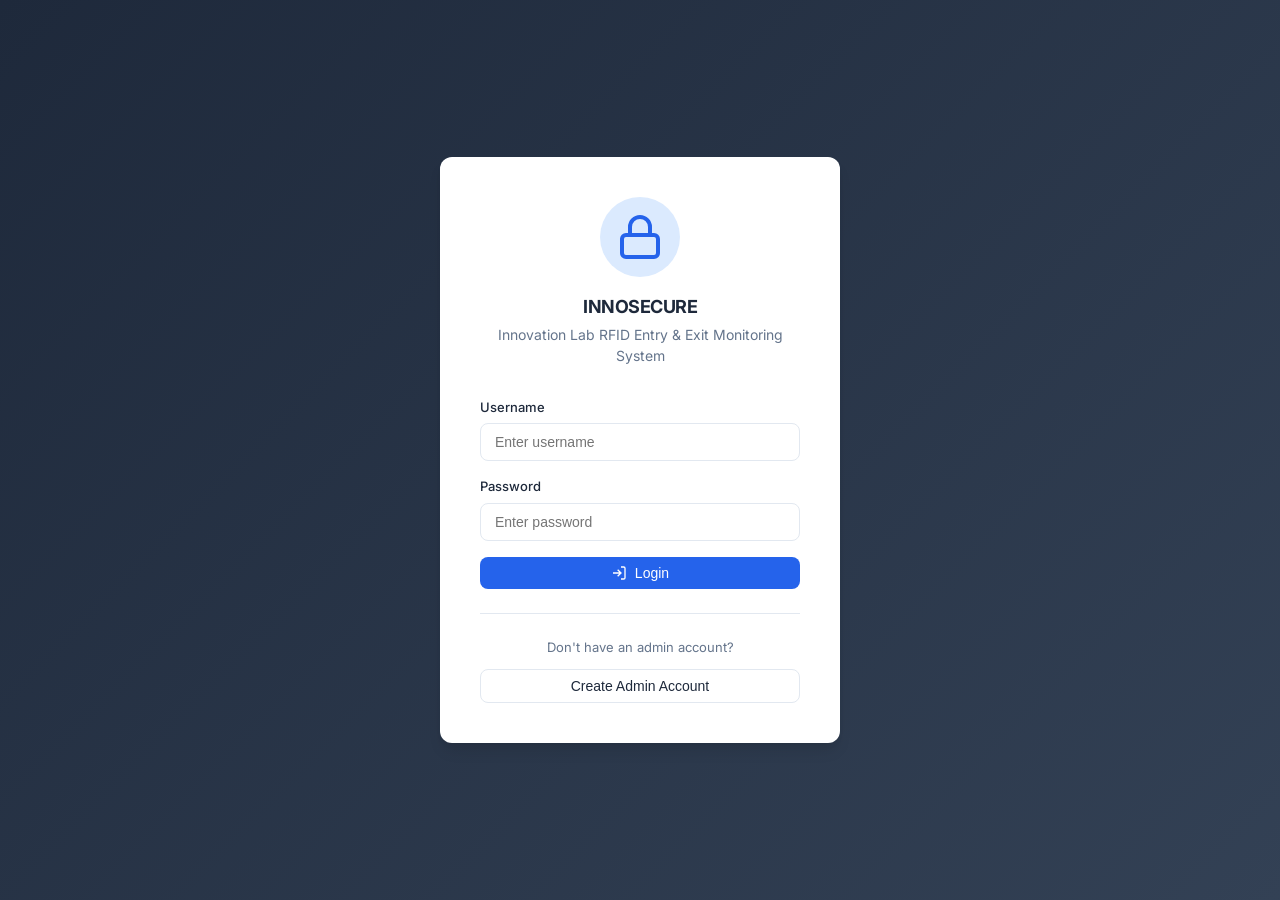
<file: website/index.html>
<!DOCTYPE html>
<html lang="en">
<head>
  <meta charset="UTF-8">
  <meta name="viewport" content="width=device-width, initial-scale=1.0">
  <title>InnoSecure</title>
  <link rel="stylesheet" href="styles.css">
  <link rel="preconnect" href="https://fonts.googleapis.com">
  <link rel="preconnect" href="https://fonts.gstatic.com" crossorigin>
  <link rel="preconnect" href="https://script.google.com">
  <link rel="preconnect" href="https://script.googleusercontent.com" crossorigin>
  <link rel="preconnect" href="https://makerspace-rfid-edge-api.makerspace-rfid-edge-api.workers.dev">
  <link rel="preload" as="style" href="https://fonts.googleapis.com/css2?family=Inter:wght@300;400;500;600;700&display=swap" onload="this.onload=null;this.rel='stylesheet'">
  <noscript><link rel="stylesheet" href="https://fonts.googleapis.com/css2?family=Inter:wght@300;400;500;600;700&display=swap"></noscript>
</head>
<body>

  <!-- LOGIN SCREEN -->
  <div id="loginScreen" class="login-screen">
    <div class="login-card">
      <div class="login-header">
        <div class="login-icon">
          <svg width="48" height="48" viewBox="0 0 24 24" fill="none" stroke="currentColor" stroke-width="2">
            <rect x="3" y="11" width="18" height="11" rx="2" ry="2"></rect>
            <path d="M7 11V7a5 5 0 0110 0v4"></path>
          </svg>
        </div>
        <h1>INNOSECURE</h1>
        <p>Innovation Lab RFID Entry & Exit Monitoring System</p>
      </div>
      <form id="loginForm" class="login-form">
        <div class="form-group">
          <label for="loginUsername">Username</label>
          <input type="text" id="loginUsername" placeholder="Enter username" required>
        </div>
        <div class="form-group">
          <label for="loginPassword">Password</label>
          <input type="password" id="loginPassword" placeholder="Enter password" required>
        </div>
        <button type="submit" class="btn btn-primary btn-full">
          <svg width="16" height="16" viewBox="0 0 24 24" fill="none" stroke="currentColor" stroke-width="2">
            <path d="M15 3h4a2 2 0 012 2v14a2 2 0 01-2 2h-4M10 17l5-5-5-5M15 12H3"></path>
          </svg>
          Login
        </button>
        <div id="loginError" class="error-message" style="display:none;"></div>
      </form>
      <div class="login-footer">
        <p>Don't have an admin account?</p>
        <button type="button" class="btn btn-outline btn-full" onclick="showCreateAccount()">
          Create Admin Account
        </button>
      </div>
    </div>
  </div>

  <!-- CREATE ADMIN ACCOUNT SCREEN -->
  <div id="createAccountScreen" class="login-screen" style="display:none;">
    <div class="login-card">
      <div class="login-header">
        <div class="login-icon">
          <svg width="48" height="48" viewBox="0 0 24 24" fill="none" stroke="currentColor" stroke-width="2">
            <path d="M16 21v-2a4 4 0 00-4-4H5a4 4 0 00-4 4v2"></path>
            <circle cx="8.5" cy="7" r="4"></circle>
            <line x1="20" y1="8" x2="20" y2="14"></line>
            <line x1="23" y1="11" x2="17" y2="11"></line>
          </svg>
        </div>
        <h1>CREATE ADMIN ACCOUNT</h1>
        <p>Website administration access</p>
      </div>
      <form id="createAccountForm" class="login-form">
        <div class="form-group">
          <label for="createFullName">Full Name</label>
          <input type="text" id="createFullName" placeholder="Enter full name" required>
        </div>
        <div class="form-group">
          <label for="createUsername">Username</label>
          <input type="text" id="createUsername" placeholder="Choose a username" required>
        </div>
        <div class="form-group">
          <label for="createPassword">Password</label>
          <input type="password" id="createPassword" placeholder="Choose a password" required minlength="4">
        </div>
        <div class="form-group">
          <label for="createConfirmPassword">Confirm Password</label>
          <input type="password" id="createConfirmPassword" placeholder="Confirm password" required>
        </div>
        <button type="submit" class="btn btn-primary btn-full">
          <svg width="16" height="16" viewBox="0 0 24 24" fill="none" stroke="currentColor" stroke-width="2">
            <path d="M22 11.08V12a10 10 0 11-5.93-9.14"></path>
            <polyline points="22 4 12 14.01 9 11.01"></polyline>
          </svg>
          Create Account
        </button>
        <div id="createAccountError" class="error-message" style="display:none;"></div>
        <div id="createAccountSuccess" class="success-message" style="display:none;"></div>
      </form>
      <div class="login-footer">
        <p>Already have an admin account?</p>
        <button class="btn btn-outline btn-full" onclick="closeCreateAccount()">
          Back to Login
        </button>
      </div>
    </div>
  </div>

  <!-- MAIN APP -->
  <div id="mainApp" class="app" style="display:none;">
    
    <!-- HEADER -->
    <header class="header">
      <div class="header-left">
        <button class="menu-toggle" id="menuToggle" onclick="toggleSidebar()">
          <svg width="24" height="24" viewBox="0 0 24 24" fill="none" stroke="currentColor" stroke-width="2">
            <line x1="3" y1="6" x2="21" y2="6"></line>
            <line x1="3" y1="12" x2="21" y2="12"></line>
            <line x1="3" y1="18" x2="21" y2="18"></line>
          </svg>
        </button>
        <div class="header-brand">
          <svg width="28" height="28" viewBox="0 0 24 24" fill="none" stroke="currentColor" stroke-width="2">
            <rect x="3" y="3" width="7" height="7"></rect>
            <rect x="14" y="3" width="7" height="7"></rect>
            <rect x="14" y="14" width="7" height="7"></rect>
            <rect x="3" y="14" width="7" height="7"></rect>
          </svg>
          <div>
            <h1>INNOSECURE</h1>
            <p>Innovation Lab RFID Entry & Exit Monitoring System</p>
          </div>
        </div>
      </div>
      <div class="header-right">
        <div class="system-status-header" id="systemStatusHeader">
          <span class="status-dot warning" id="systemStatusDot"></span>
          <span id="systemStatusText">Checking&hellip;</span>
        </div>
        <button class="btn btn-outline btn-sm" onclick="showCreateAccountForSession()">
          <svg width="16" height="16" viewBox="0 0 24 24" fill="none" stroke="currentColor" stroke-width="2">
            <path d="M16 21v-2a4 4 0 00-4-4H5a4 4 0 00-4 4v2"></path>
            <circle cx="8.5" cy="7" r="4"></circle>
            <line x1="20" y1="8" x2="20" y2="14"></line>
            <line x1="23" y1="11" x2="17" y2="11"></line>
          </svg>
          Add Admin
        </button>
        <button class="btn btn-outline btn-sm" onclick="logout()">
          <svg width="16" height="16" viewBox="0 0 24 24" fill="none" stroke="currentColor" stroke-width="2">
            <path d="M9 21H5a2 2 0 01-2-2V5a2 2 0 012-2h4M16 17l5-5-5-5M21 12H9"></path>
          </svg>
          Logout
        </button>
      </div>
    </header>

    <!-- SIDEBAR -->
    <aside class="sidebar" id="sidebar">
      <nav class="sidebar-nav">
        <a href="#" class="nav-item active" data-page="dashboard" onclick="navigateTo('dashboard')">
          <svg width="20" height="20" viewBox="0 0 24 24" fill="none" stroke="currentColor" stroke-width="2">
            <rect x="3" y="3" width="7" height="7"></rect>
            <rect x="14" y="3" width="7" height="7"></rect>
            <rect x="14" y="14" width="7" height="7"></rect>
            <rect x="3" y="14" width="7" height="7"></rect>
          </svg>
          Dashboard
        </a>
        <a href="#" class="nav-item" data-page="users" onclick="navigateTo('users')">
          <svg width="20" height="20" viewBox="0 0 24 24" fill="none" stroke="currentColor" stroke-width="2">
            <path d="M17 21v-2a4 4 0 00-4-4H5a4 4 0 00-4 4v2"></path>
            <circle cx="9" cy="7" r="4"></circle>
            <path d="M23 21v-2a4 4 0 00-3-3.87M16 3.13a4 4 0 010 7.75"></path>
          </svg>
          Users
        </a>
        <a href="#" class="nav-item" data-page="inside" onclick="navigateTo('inside')">
          <svg width="20" height="20" viewBox="0 0 24 24" fill="none" stroke="currentColor" stroke-width="2">
            <path d="M16 21v-2a4 4 0 00-4-4H5a4 4 0 00-4 4v2"></path>
            <circle cx="8.5" cy="7" r="4"></circle>
            <polyline points="17 11 19 13 23 9"></polyline>
          </svg>
          Currently Inside
        </a>
        <a href="#" class="nav-item" data-page="history" onclick="navigateTo('history')">
          <svg width="20" height="20" viewBox="0 0 24 24" fill="none" stroke="currentColor" stroke-width="2">
            <circle cx="12" cy="12" r="10"></circle>
            <polyline points="12 6 12 12 16 14"></polyline>
          </svg>
          Entry/Exit History
        </a>
        <a href="#" class="nav-item" data-page="reports" onclick="navigateTo('reports')">
          <svg width="20" height="20" viewBox="0 0 24 24" fill="none" stroke="currentColor" stroke-width="2">
            <path d="M14 2H6a2 2 0 00-2 2v16a2 2 0 002 2h12a2 2 0 002-2V8z"></path>
            <polyline points="14 2 14 8 20 8"></polyline>
            <line x1="16" y1="13" x2="8" y2="13"></line>
            <line x1="16" y1="17" x2="8" y2="17"></line>
            <polyline points="10 9 9 9 8 9"></polyline>
          </svg>
          Reports
        </a>
      </nav>
      <div class="sidebar-footer">
        <div class="sidebar-version">v1.0.0</div>
      </div>
    </aside>

    <!-- MAIN CONTENT -->
    <main class="main-content" id="mainContent">

      <!-- DASHBOARD PAGE -->
      <div class="page active" id="page-dashboard">
        <div class="page-header">
          <h2>Dashboard</h2>
          <p>System overview and real-time status</p>
        </div>

        <!-- Status Cards -->
        <div class="stats-grid">
          <div class="stat-card">
            <div class="stat-icon blue">
              <svg width="24" height="24" viewBox="0 0 24 24" fill="none" stroke="currentColor" stroke-width="2">
                <path d="M17 21v-2a4 4 0 00-4-4H5a4 4 0 00-4 4v2"></path>
                <circle cx="9" cy="7" r="4"></circle>
                <path d="M23 21v-2a4 4 0 00-3-3.87M16 3.13a4 4 0 010 7.75"></path>
              </svg>
            </div>
            <div class="stat-info">
              <span class="stat-label">Registered Users</span>
              <span class="stat-value loading" id="statRegistered">--</span>
            </div>
          </div>
          <div class="stat-card">
            <div class="stat-icon green">
              <svg width="24" height="24" viewBox="0 0 24 24" fill="none" stroke="currentColor" stroke-width="2">
                <path d="M16 21v-2a4 4 0 00-4-4H5a4 4 0 00-4 4v2"></path>
                <circle cx="8.5" cy="7" r="4"></circle>
                <polyline points="17 11 19 13 23 9"></polyline>
              </svg>
            </div>
            <div class="stat-info">
              <span class="stat-label">Currently Inside</span>
              <span class="stat-value loading" id="statInside">--</span>
            </div>
          </div>
          <div class="stat-card">
            <div class="stat-icon blue">
              <svg width="24" height="24" viewBox="0 0 24 24" fill="none" stroke="currentColor" stroke-width="2">
                <path d="M17 21v-2a4 4 0 00-4-4H5a4 4 0 00-4 4v2"></path>
                <circle cx="9" cy="7" r="4"></circle>
                <path d="M23 21v-2a4 4 0 00-3-3.87M16 3.13a4 4 0 010 7.75"></path>
              </svg>
            </div>
            <div class="stat-info">
              <span class="stat-label">Total Visits</span>
              <span class="stat-value loading" id="statVisits">--</span>
            </div>
          </div>
          <div class="stat-card">
            <div class="stat-icon purple">
              <svg width="24" height="24" viewBox="0 0 24 24" fill="none" stroke="currentColor" stroke-width="2">
                <polyline points="23 6 13.5 15.5 8.5 10.5 1 18"></polyline>
                <polyline points="17 6 23 6 23 12"></polyline>
              </svg>
            </div>
            <div class="stat-info">
              <span class="stat-label">Today's Entries</span>
              <span class="stat-value loading" id="statEntries">--</span>
            </div>
          </div>
          <div class="stat-card">
            <div class="stat-icon orange">
              <svg width="24" height="24" viewBox="0 0 24 24" fill="none" stroke="currentColor" stroke-width="2">
                <polyline points="23 18 13.5 8.5 8.5 13.5 1 6"></polyline>
                <polyline points="17 18 23 18 23 12"></polyline>
              </svg>
            </div>
            <div class="stat-info">
              <span class="stat-label">Today's Exits</span>
              <span class="stat-value loading" id="statExits">--</span>
            </div>
          </div>
        </div>

        <div class="dashboard-grid">
          <!-- Latest Activity -->
          <div class="card">
            <div class="card-header">
              <h3>
                <svg width="18" height="18" viewBox="0 0 24 24" fill="none" stroke="currentColor" stroke-width="2">
                  <circle cx="12" cy="12" r="10"></circle>
                  <polyline points="12 6 12 12 16 14"></polyline>
                </svg>
                Latest RFID Activity
              </h3>
            </div>
            <div class="card-body" id="latestActivity">
              <div class="empty-state">
                <svg width="48" height="48" viewBox="0 0 24 24" fill="none" stroke="currentColor" stroke-width="1">
                  <circle cx="12" cy="12" r="10"></circle>
                  <polyline points="12 6 12 12 16 14"></polyline>
                </svg>
                <p>No recent activity</p>
              </div>
            </div>
          </div>

          <!-- System Status -->
          <div class="card">
            <div class="card-header">
              <h3>
                <svg width="18" height="18" viewBox="0 0 24 24" fill="none" stroke="currentColor" stroke-width="2">
                  <rect x="2" y="3" width="20" height="14" rx="2" ry="2"></rect>
                  <line x1="8" y1="21" x2="16" y2="21"></line>
                  <line x1="12" y1="17" x2="12" y2="21"></line>
                </svg>
                System Status
              </h3>
            </div>
            <div class="card-body">
              <div class="status-list">
                <div class="status-item">
                  <span class="status-label">ESP32</span>
                  <span class="status-value loading" id="statusESP32">
                    <span class="status-dot warning"></span> CHECKING
                  </span>
                </div>
                <div class="status-item">
                  <span class="status-label">RFID Reader</span>
                  <span class="status-value loading" id="statusRFID">
                    <span class="status-dot warning"></span> CHECKING
                  </span>
                </div>
                <div class="status-item">
                  <span class="status-label">Internet</span>
                  <span class="status-value loading" id="statusInternet">
                    <span class="status-dot warning"></span> CHECKING
                  </span>
                </div>
                <div class="status-item">
                  <span class="status-label">Google Sheets</span>
                  <span class="status-value loading" id="statusSheets">
                    <span class="status-dot warning"></span> CHECKING
                  </span>
                </div>
                <div class="status-item">
                  <span class="status-label">Device Last Seen</span>
                  <span class="status-value" id="deviceLastSeen">--</span>
                </div>
                <div class="status-item">
                  <span class="status-label">Last Sync</span>
                  <span class="status-value" id="lastSyncTime">--</span>
                </div>
              </div>
            </div>
          </div>

          <!-- Inside / Outside split (derived from the dashboard payload) -->
          <div class="card occupancy-card">
            <div class="card-header">
              <h3>
                <svg width="18" height="18" viewBox="0 0 24 24" fill="none" stroke="currentColor" stroke-width="2">
                  <path d="M21 12a9 9 0 11-18 0 9 9 0 0118 0z"></path>
                  <path d="M12 3v9l6 3"></path>
                </svg>
                Inside / Outside
              </h3>
            </div>
            <div class="card-body">
              <div class="occupancy">
                <svg class="occupancy-donut" viewBox="0 0 42 42" aria-hidden="true">
                  <circle class="occupancy-seg occupancy-outside" id="pieOutsideArc" cx="21" cy="21" r="15.9155"></circle>
                  <circle class="occupancy-seg occupancy-inside" id="pieInsideArc" cx="21" cy="21" r="15.9155"></circle>
                </svg>
                <div class="occupancy-legend">
                  <div class="occupancy-item">
                    <span class="occupancy-dot inside"></span>
                    <span class="occupancy-label">Inside</span>
                    <span class="occupancy-count" id="pieInsideValue">--</span>
                  </div>
                  <div class="occupancy-item">
                    <span class="occupancy-dot outside"></span>
                    <span class="occupancy-label">Outside</span>
                    <span class="occupancy-count" id="pieOutsideValue">--</span>
                  </div>
                  <div class="occupancy-summary" id="pieSummary">Waiting for data…</div>
                </div>
              </div>
            </div>
          </div>
        </div>
      </div>

      <!-- USERS PAGE -->
      <div class="page" id="page-users">
        <div class="page-header">
          <div>
            <h2>Users</h2>
            <p>Manage and register RFID users</p>
          </div>
        </div>

        <!-- Users Tabs -->
        <div class="users-tabs">
          <button class="users-tab active" id="tabRegisterUser" onclick="switchUsersTab('register')">
            <svg width="16" height="16" viewBox="0 0 24 24" fill="none" stroke="currentColor" stroke-width="2">
              <line x1="12" y1="5" x2="12" y2="19"></line>
              <line x1="5" y1="12" x2="19" y2="12"></line>
            </svg>
            Register User
          </button>
          <button class="users-tab" id="tabRegisteredUsers" onclick="switchUsersTab('registered')">
            <svg width="16" height="16" viewBox="0 0 24 24" fill="none" stroke="currentColor" stroke-width="2">
              <path d="M17 21v-2a4 4 0 00-4-4H5a4 4 0 00-4 4v2"></path>
              <circle cx="9" cy="7" r="4"></circle>
            </svg>
            Registered Users
          </button>
        </div>

        <!-- TAB 1: Register User -->
        <div id="usersPanelRegister" class="users-panel">
          <div class="card">
            <div class="card-header">
              <h3>
                <svg width="18" height="18" viewBox="0 0 24 24" fill="none" stroke="currentColor" stroke-width="2">
                  <path d="M16 21v-2a4 4 0 00-4-4H5a4 4 0 00-4 4v2"></path>
                  <circle cx="8.5" cy="7" r="4"></circle>
                  <line x1="20" y1="8" x2="20" y2="14"></line>
                  <line x1="23" y1="11" x2="17" y2="11"></line>
                </svg>
                Register New User
              </h3>
            </div>
            <div class="card-body">
              <form id="registerUserForm" onsubmit="submitRegisterUser(event)">
                <div class="form-group">
                  <label for="regUserName">Full Name</label>
                  <input type="text" id="regUserName" placeholder="Enter full name" required>
                </div>
                <div class="form-group">
                  <label for="regUserUserId">User ID</label>
                  <input type="text" id="regUserUserId" placeholder="Enter user ID" required>
                </div>
                <div class="form-group">
                  <label for="regUserDept">Department</label>
                  <input type="text" id="regUserDept" placeholder="Enter department" required>
                </div>
                <div class="form-group">
                  <label for="regUserType">User Type</label>
                  <select id="regUserType">
                    <option value="Student">Student</option>
                    <option value="Teacher">Teacher</option>
                  </select>
                </div>
                <div class="form-group">
                  <label for="regUserRFID">RFID UID</label>
                  <div class="rfid-input-group">
                    <input type="text" id="regUserRFID" placeholder="Click READ RFID to scan card" readonly>
                    <button type="button" class="btn btn-primary" id="btnReadRFID" onclick="startRFIDScan()">
                      <svg width="16" height="16" viewBox="0 0 24 24" fill="none" stroke="currentColor" stroke-width="2">
                        <rect x="3" y="11" width="18" height="11" rx="2" ry="2"></rect>
                        <path d="M7 11V7a5 5 0 0110 0v4"></path>
                      </svg>
                      READ RFID
                    </button>
                  </div>
                  <div id="rfidScanStatus" class="rfid-scan-status" style="display:none;"></div>
                </div>
                <div class="form-actions">
                  <button type="submit" class="btn btn-primary" id="btnRegisterUser" disabled>
                    <svg width="16" height="16" viewBox="0 0 24 24" fill="none" stroke="currentColor" stroke-width="2">
                      <path d="M22 11.08V12a10 10 0 11-5.93-9.14"></path>
                      <polyline points="22 4 12 14.01 9 11.01"></polyline>
                    </svg>
                    REGISTER USER
                  </button>
                </div>
              </form>
            </div>
          </div>
        </div>

        <!-- TAB 2: Registered Users -->
        <div id="usersPanelRegistered" class="users-panel" style="display:none;">
          <div class="card">
            <div class="card-body">
              <div class="search-bar">
                <svg width="16" height="16" viewBox="0 0 24 24" fill="none" stroke="currentColor" stroke-width="2">
                  <circle cx="11" cy="11" r="8"></circle>
                  <line x1="21" y1="21" x2="16.65" y2="16.65"></line>
                </svg>
                <input type="text" id="userSearch" placeholder="Search by name, ID, RFID, or department..." oninput="filterUsers()">
              </div>
            </div>
          </div>

          <div class="card">
            <div class="table-container">
              <table class="table">
                <thead>
                  <tr>
                    <th>Name</th>
                    <th>User ID</th>
                    <th>RFID UID</th>
                    <th>Department</th>
                    <th>Type</th>
                    <th>Status</th>
                    <th>Inside</th>
                    <th>Actions</th>
                  </tr>
                </thead>
                <tbody id="usersTableBody">
                  <tr>
                    <td colspan="8" class="empty-cell">Loading users...</td>
                  </tr>
                </tbody>
              </table>
            </div>
          </div>
        </div>
      </div>

      <!-- CURRENTLY INSIDE PAGE -->
      <div class="page" id="page-inside">
        <div class="page-header">
          <h2>Currently Inside</h2>
          <p>Users currently present in the Innovation Lab</p>
        </div>

        <div class="inside-count">
          <div class="count-card">
            <svg width="32" height="32" viewBox="0 0 24 24" fill="none" stroke="currentColor" stroke-width="2">
              <path d="M16 21v-2a4 4 0 00-4-4H5a4 4 0 00-4 4v2"></path>
              <circle cx="8.5" cy="7" r="4"></circle>
              <polyline points="17 11 19 13 23 9"></polyline>
            </svg>
            <div>
              <span class="count-value" id="insideCount">--</span>
              <span class="count-label">Users Currently Inside</span>
            </div>
          </div>
        </div>

        <div class="card">
          <div class="table-container">
            <table class="table">
              <thead>
                <tr>
                  <th>Name</th>
                  <th>User ID</th>
                  <th>Department</th>
                  <th>Entry Time</th>
                  <th>Duration</th>
                  <th>Status</th>
                </tr>
              </thead>
              <tbody id="insideTableBody">
                <tr>
                  <td colspan="6" class="empty-cell">Loading data...</td>
                </tr>
              </tbody>
            </table>
          </div>
        </div>
      </div>

      <!-- HISTORY PAGE -->
      <div class="page" id="page-history">
        <div class="page-header">
          <h2>Entry/Exit History</h2>
          <p>Complete access log history</p>
        </div>

        <!-- Filters -->
        <div class="card">
          <div class="card-body">
            <div class="filter-grid">
              <div class="form-group">
                <label for="historyDate">Date</label>
                <input type="date" id="historyDate" onchange="loadHistory()">
              </div>
              <div class="form-group">
                <label for="historyName">Name</label>
                <input type="text" id="historyName" placeholder="Filter by name" oninput="scheduleHistoryLoad()">
              </div>
              <div class="form-group">
                <label for="historyRFID">RFID</label>
                <input type="text" id="historyRFID" placeholder="Filter by RFID" oninput="scheduleHistoryLoad()">
              </div>
              <div class="form-group">
                <label for="historyAction">Action</label>
                <select id="historyAction" onchange="loadHistory()">
                  <option value="">All Actions</option>
                  <option value="ENTRY">Entry</option>
                  <option value="EXIT">Exit</option>
                </select>
              </div>
            </div>
          </div>
        </div>

        <!-- History Table -->
        <div class="card">
          <div class="table-container">
            <table class="table">
              <thead>
                <tr>
                  <th>Date</th>
                  <th>Time</th>
                  <th>Name</th>
                  <th>User ID</th>
                  <th>RFID UID</th>
                  <th>Action</th>
                  <th>Status</th>
                  <th>Actions</th>
                </tr>
              </thead>
              <tbody id="historyTableBody">
                <tr>
                  <td colspan="8" class="empty-cell">Loading history...</td>
                </tr>
              </tbody>
            </table>
          </div>
        </div>
      </div>

      <!-- REPORTS PAGE -->
      <div class="page" id="page-reports">
        <div class="page-header">
          <h2>Reports</h2>
          <p>Generate and export access reports</p>
        </div>

        <div class="card">
          <div class="card-body">
            <div class="filter-grid">
              <div class="form-group">
                <label for="reportFrom">From Date</label>
                <input type="date" id="reportFrom" onchange="loadReport()">
              </div>
              <div class="form-group">
                <label for="reportTo">To Date</label>
                <input type="date" id="reportTo" onchange="loadReport()">
              </div>
              <div class="form-group" style="align-self:end;">
                <button class="btn btn-primary" onclick="exportExcel()">
                  <svg width="16" height="16" viewBox="0 0 24 24" fill="none" stroke="currentColor" stroke-width="2">
                    <path d="M21 15v4a2 2 0 01-2 2H5a2 2 0 01-2-2v-4"></path>
                    <polyline points="7 10 12 15 17 10"></polyline>
                    <line x1="12" y1="15" x2="12" y2="3"></line>
                  </svg>
                  Export Excel
                </button>
              </div>
              <div class="form-group" style="align-self:end;">
                <a class="btn btn-primary" href="https://docs.google.com/spreadsheets/d/1EHQTxaJVCN-GivxZHYT8PT3Uekr-GH039y5aQ8yIQZ8/edit?hl=en-GB&gid=887656945#gid=887656945" target="_blank" rel="noopener noreferrer">
                  <svg width="16" height="16" viewBox="0 0 24 24" fill="none" stroke="currentColor" stroke-width="2">
                    <rect x="3" y="3" width="18" height="18" rx="2" ry="2"></rect>
                    <line x1="3" y1="9" x2="21" y2="9"></line>
                    <line x1="3" y1="15" x2="21" y2="15"></line>
                    <line x1="9" y1="3" x2="9" y2="21"></line>
                    <line x1="15" y1="3" x2="15" y2="21"></line>
                  </svg>
                  View Google Sheets
                </a>
              </div>
            </div>
          </div>
        </div>

        <!-- Report Table -->
        <div class="card">
          <div class="card-header">
            <h3>Report Data</h3>
          </div>
          <p class="report-range-note" id="reportRangeNote">Showing the latest 7 days. Older data remains in Google Sheets.</p>
          <div id="reportGroups">
            <div class="table-container">
              <table class="table">
                <thead>
                  <tr>
                    <th>S.No</th>
                    <th>Date</th>
                    <th>RFID UID</th>
                    <th>Name</th>
                    <th>User ID</th>
                    <th>Department</th>
                    <th>User Type</th>
                    <th>Action</th>
                    <th>Status</th>
                  </tr>
                </thead>
                <tbody id="reportTableBody">
                  <tr>
                    <td colspan="9" class="empty-cell">Select date range to generate report</td>
                  </tr>
                </tbody>
              </table>
            </div>
          </div>
        </div>
      </div>

    </main>
  </div>

  <!-- History delete confirmation: the first click on a trash icon opens this,
       one click here submits exactly one delete_history_record request. -->
  <div id="deleteConfirmOverlay" class="modal-overlay" style="display:none;">
    <div class="modal" role="dialog" aria-modal="true" aria-labelledby="deleteConfirmTitle">
      <h3 id="deleteConfirmTitle">Delete this history record?</h3>
      <p class="modal-summary" id="deleteConfirmSummary"></p>
      <p class="modal-note">The row is removed permanently from the Access_Log sheet.</p>
      <div class="modal-actions">
        <button type="button" class="btn btn-outline" id="deleteConfirmCancel">Cancel</button>
        <button type="button" class="btn btn-danger" id="deleteConfirmOk">Delete</button>
      </div>
    </div>
  </div>

  <!-- Toast Notification -->
  <div id="toast" class="toast" style="display:none;">
    <span id="toastMessage"></span>
  </div>

  <script src="app.js" defer></script>
</body>
</html>
</file>
<file: website/styles.css>
/* ==================== CSS RESET & BASE ==================== */
*, *::before, *::after {
  margin: 0;
  padding: 0;
  box-sizing: border-box;
}

:root {
  --primary: #2563eb;
  --primary-hover: #1d4ed8;
  --primary-light: #dbeafe;
  --success: #16a34a;
  --success-light: #dcfce7;
  --warning: #d97706;
  --warning-light: #fef3c7;
  --danger: #dc2626;
  --danger-light: #fee2e2;
  --info: #7c3aed;
  --info-light: #ede9fe;
  --orange: #ea580c;
  --orange-light: #fff7ed;
  --bg: #f8fafc;
  --surface: #ffffff;
  --border: #e2e8f0;
  --text: #1e293b;
  --text-secondary: #64748b;
  --text-muted: #94a3b8;
  --sidebar-bg: #1e293b;
  --sidebar-text: #94a3b8;
  --sidebar-active: #2563eb;
  --radius: 8px;
  --shadow-sm: 0 1px 2px rgba(0,0,0,0.05);
  --shadow: 0 1px 3px rgba(0,0,0,0.1), 0 1px 2px rgba(0,0,0,0.06);
  --shadow-md: 0 4px 6px -1px rgba(0,0,0,0.1), 0 2px 4px -1px rgba(0,0,0,0.06);
  --shadow-lg: 0 10px 15px -3px rgba(0,0,0,0.1), 0 4px 6px -2px rgba(0,0,0,0.05);
  --sidebar-width: 240px;
  --header-height: 64px;
}

body {
  font-family: 'Inter', -apple-system, BlinkMacSystemFont, 'Segoe UI', sans-serif;
  background: var(--bg);
  color: var(--text);
  line-height: 1.5;
  min-height: 100vh;
}

/* ==================== LOGIN SCREEN ==================== */
.login-screen {
  min-height: 100vh;
  display: flex;
  align-items: center;
  justify-content: center;
  background: linear-gradient(135deg, #1e293b 0%, #334155 100%);
  padding: 20px;
}

.login-card {
  background: var(--surface);
  border-radius: 12px;
  padding: 40px;
  width: 100%;
  max-width: 400px;
  box-shadow: var(--shadow-lg);
}

.login-header {
  text-align: center;
  margin-bottom: 32px;
}

.login-icon {
  width: 80px;
  height: 80px;
  background: var(--primary-light);
  border-radius: 50%;
  display: flex;
  align-items: center;
  justify-content: center;
  margin: 0 auto 16px;
  color: var(--primary);
}

.login-header h1 {
  font-size: 18px;
  font-weight: 700;
  color: var(--text);
  letter-spacing: -0.5px;
}

.login-header p {
  font-size: 14px;
  color: var(--text-secondary);
  margin-top: 4px;
}

.login-form .form-group {
  margin-bottom: 16px;
}

.login-form .form-group label {
  display: block;
  font-size: 13px;
  font-weight: 500;
  color: var(--text);
  margin-bottom: 6px;
}

.login-form .form-group input {
  width: 100%;
  padding: 10px 14px;
  border: 1px solid var(--border);
  border-radius: var(--radius);
  font-size: 14px;
  transition: border-color 0.2s;
}

.login-form .form-group input:focus {
  outline: none;
  border-color: var(--primary);
  box-shadow: 0 0 0 3px rgba(37, 99, 235, 0.1);
}

.error-message {
  background: var(--danger-light);
  color: var(--danger);
  padding: 10px 14px;
  border-radius: var(--radius);
  font-size: 13px;
  margin-top: 16px;
  text-align: center;
}

.success-message {
  background: var(--success-light);
  color: var(--success);
  padding: 10px 14px;
  border-radius: var(--radius);
  font-size: 13px;
  margin-top: 16px;
  text-align: center;
}

.login-footer {
  margin-top: 24px;
  padding-top: 24px;
  border-top: 1px solid var(--border);
  text-align: center;
}

.login-footer p {
  font-size: 13px;
  color: var(--text-secondary);
  margin-bottom: 12px;
}

/* ==================== APP LAYOUT ==================== */
.app {
  display: flex;
  min-height: 100vh;
}

/* ==================== HEADER ==================== */
.header {
  position: fixed;
  top: 0;
  left: 0;
  right: 0;
  height: var(--header-height);
  background: var(--surface);
  border-bottom: 1px solid var(--border);
  display: flex;
  align-items: center;
  justify-content: space-between;
  padding: 0 24px;
  z-index: 100;
  box-shadow: var(--shadow-sm);
}

.header-left {
  display: flex;
  align-items: center;
  gap: 16px;
}

.menu-toggle {
  display: none;
  background: none;
  border: none;
  color: var(--text);
  cursor: pointer;
  padding: 4px;
}

.header-brand {
  display: flex;
  align-items: center;
  gap: 12px;
}

.header-brand svg {
  color: var(--primary);
}

.header-brand h1 {
  font-size: 16px;
  font-weight: 700;
  color: var(--text);
  letter-spacing: -0.3px;
}

.header-brand p {
  font-size: 12px;
  color: var(--text-secondary);
}

.header-right {
  display: flex;
  align-items: center;
  gap: 16px;
}

.system-status-header {
  display: flex;
  align-items: center;
  gap: 8px;
  padding: 6px 12px;
  background: var(--success-light);
  border-radius: 20px;
  font-size: 13px;
  font-weight: 500;
  color: var(--success);
}

/* ==================== SIDEBAR ==================== */
.sidebar {
  position: fixed;
  top: var(--header-height);
  left: 0;
  width: var(--sidebar-width);
  height: calc(100vh - var(--header-height));
  background: var(--sidebar-bg);
  display: flex;
  flex-direction: column;
  z-index: 90;
  transition: transform 0.3s ease;
}

.sidebar-nav {
  flex: 1;
  padding: 16px 12px;
  display: flex;
  flex-direction: column;
  gap: 4px;
}

.nav-item {
  display: flex;
  align-items: center;
  gap: 12px;
  padding: 10px 14px;
  border-radius: var(--radius);
  color: var(--sidebar-text);
  text-decoration: none;
  font-size: 14px;
  font-weight: 500;
  transition: all 0.2s;
}

.nav-item:hover {
  background: rgba(255,255,255,0.08);
  color: #ffffff;
}

.nav-item.active {
  background: var(--sidebar-active);
  color: #ffffff;
}

.sidebar-footer {
  padding: 16px;
  border-top: 1px solid rgba(255,255,255,0.1);
}

.sidebar-version {
  font-size: 12px;
  color: var(--sidebar-text);
  text-align: center;
}

/* ==================== MAIN CONTENT ==================== */
.main-content {
  margin-left: var(--sidebar-width);
  margin-top: var(--header-height);
  padding: 24px;
  min-height: calc(100vh - var(--header-height));
  flex: 1;
}

/* ==================== PAGE ==================== */
.page {
  display: none;
}

.page.active {
  display: block;
  animation: fadeIn 0.3s ease;
}

@keyframes fadeIn {
  from { opacity: 0; transform: translateY(8px); }
  to { opacity: 1; transform: translateY(0); }
}

.page-header {
  display: flex;
  align-items: center;
  justify-content: space-between;
  margin-bottom: 24px;
}

.page-header h2 {
  font-size: 24px;
  font-weight: 700;
  color: var(--text);
}

.page-header p {
  font-size: 14px;
  color: var(--text-secondary);
  margin-top: 2px;
}

/* ==================== CARDS ==================== */
.card {
  background: var(--surface);
  border: 1px solid var(--border);
  border-radius: var(--radius);
  box-shadow: var(--shadow-sm);
  margin-bottom: 20px;
}

.card-header {
  padding: 16px 20px;
  border-bottom: 1px solid var(--border);
}

.card-header h3 {
  font-size: 15px;
  font-weight: 600;
  color: var(--text);
  display: flex;
  align-items: center;
  gap: 8px;
}

.card-header h3 svg {
  color: var(--text-secondary);
}

.card-body {
  padding: 20px;
}

/* ==================== STATS GRID ==================== */
/* Five dashboard cards (Registered, Inside, Visits, Entries, Exits). */
.stats-grid {
  display: grid;
  grid-template-columns: repeat(5, 1fr);
  gap: 16px;
  margin-bottom: 24px;
}

.stat-card {
  background: var(--surface);
  border: 1px solid var(--border);
  border-radius: var(--radius);
  padding: 20px;
  display: flex;
  align-items: center;
  gap: 16px;
  box-shadow: var(--shadow-sm);
}

.stat-icon {
  width: 48px;
  height: 48px;
  border-radius: 12px;
  display: flex;
  align-items: center;
  justify-content: center;
  flex-shrink: 0;
}

.stat-icon.blue {
  background: var(--primary-light);
  color: var(--primary);
}

.stat-icon.green {
  background: var(--success-light);
  color: var(--success);
}

.stat-icon.purple {
  background: var(--info-light);
  color: var(--info);
}

.stat-icon.orange {
  background: var(--orange-light);
  color: var(--orange);
}

.stat-info {
  display: flex;
  flex-direction: column;
}

.stat-label {
  font-size: 13px;
  color: var(--text-secondary);
  font-weight: 500;
}

.stat-value {
  font-size: 28px;
  font-weight: 700;
  color: var(--text);
  line-height: 1.2;
}

/* ==================== DASHBOARD GRID ==================== */
.dashboard-grid {
  display: grid;
  grid-template-columns: 1fr 1fr;
  gap: 20px;
}

/* ==================== OCCUPANCY DONUT ==================== */
/* Derived from the existing get_dashboard_data payload: no extra request. */
.occupancy-card {
  grid-column: 1 / -1;
}

.occupancy {
  display: flex;
  align-items: center;
  gap: 24px;
  flex-wrap: wrap;
}

.occupancy-donut {
  width: 140px;
  height: 140px;
  flex-shrink: 0;
  /* Start the arcs at 12 o'clock instead of 3 o'clock. */
  transform: rotate(-90deg);
}

.occupancy-seg {
  fill: none;
  stroke-width: 6;
}

/* Full background ring; the inside arc is drawn over it. */
.occupancy-outside {
  stroke: var(--border);
}

.occupancy-inside {
  stroke: var(--success);
}

.occupancy-legend {
  display: flex;
  flex-direction: column;
  gap: 10px;
}

.occupancy-item {
  display: flex;
  align-items: center;
  gap: 8px;
  font-size: 14px;
  color: var(--text-secondary);
}

.occupancy-dot {
  width: 10px;
  height: 10px;
  border-radius: 50%;
}

.occupancy-dot.inside {
  background: var(--success);
}

.occupancy-dot.outside {
  background: var(--border);
}

.occupancy-label {
  min-width: 56px;
}

.occupancy-count {
  font-weight: 600;
  color: var(--text);
}

.occupancy-summary {
  font-size: 13px;
  color: var(--text-secondary);
}

/* ==================== STATUS LIST ==================== */
.status-list {
  display: flex;
  flex-direction: column;
  gap: 12px;
}

.status-item {
  display: flex;
  align-items: center;
  justify-content: space-between;
  padding: 10px 0;
  border-bottom: 1px solid var(--border);
}

.status-item:last-child {
  border-bottom: none;
}

.status-label {
  font-size: 14px;
  color: var(--text-secondary);
}

.status-value {
  font-size: 14px;
  font-weight: 500;
  color: var(--text);
  display: flex;
  align-items: center;
  gap: 6px;
}

.status-dot {
  width: 8px;
  height: 8px;
  border-radius: 50%;
  display: inline-block;
}

/* Values that have not been answered yet: a quiet pulse instead of a frozen
   placeholder, so "still loading" is visible without inventing a number. */
.stat-value.loading,
.status-value.loading {
  animation: valuePulse 1.4s ease-in-out infinite;
}

@keyframes valuePulse {
  0%, 100% { opacity: 1; }
  50% { opacity: 0.4; }
}

@media (prefers-reduced-motion: reduce) {
  .stat-value.loading,
  .status-value.loading {
    animation: none;
    opacity: 0.7;
  }
}

.status-dot.online {
  background: var(--success);
}

.status-dot.offline {
  background: var(--danger);
}

.status-dot.warning {
  background: var(--warning);
}

/* ==================== EMPTY STATE ==================== */
.empty-state {
  text-align: center;
  padding: 40px 20px;
  color: var(--text-muted);
}

.empty-state svg {
  margin-bottom: 12px;
  opacity: 0.5;
}

.empty-state p {
  font-size: 14px;
}

/* ==================== TABLE ==================== */
.table-container {
  overflow-x: auto;
}

.table {
  width: 100%;
  border-collapse: collapse;
}

.table th {
  background: var(--bg);
  padding: 12px 16px;
  text-align: left;
  font-size: 12px;
  font-weight: 600;
  color: var(--text-secondary);
  text-transform: uppercase;
  letter-spacing: 0.5px;
  border-bottom: 1px solid var(--border);
  white-space: nowrap;
}

.table td {
  padding: 12px 16px;
  font-size: 14px;
  border-bottom: 1px solid var(--border);
  white-space: nowrap;
}

.table tbody tr:hover {
  background: var(--bg);
}

.table tbody tr:last-child td {
  border-bottom: none;
}

.empty-cell {
  text-align: center;
  color: var(--text-muted);
  padding: 40px 16px !important;
}

/* ==================== BUTTONS ==================== */
.btn {
  display: inline-flex;
  align-items: center;
  gap: 8px;
  padding: 8px 16px;
  border: none;
  border-radius: var(--radius);
  font-size: 14px;
  font-weight: 500;
  cursor: pointer;
  transition: all 0.2s;
  text-decoration: none;
  white-space: nowrap;
}

.btn-primary {
  background: var(--primary);
  color: white;
}

.btn-primary:hover {
  background: var(--primary-hover);
}

.btn-outline {
  background: transparent;
  border: 1px solid var(--border);
  color: var(--text);
}

.btn-outline:hover {
  background: var(--bg);
}

.btn-danger {
  background: var(--danger);
  color: white;
}

.btn-danger:hover {
  background: #b91c1c;
}

.btn-success {
  background: var(--success);
  color: white;
}

.btn-success:hover {
  background: #15803d;
}

.btn-sm {
  padding: 6px 12px;
  font-size: 13px;
}

.btn-full {
  width: 100%;
  justify-content: center;
}

.btn-icon {
  padding: 6px;
  background: transparent;
  border: 1px solid var(--border);
  border-radius: 6px;
  color: var(--text-secondary);
  cursor: pointer;
  transition: all 0.2s;
}

.btn-icon:hover {
  background: var(--bg);
  color: var(--text);
}

.btn-icon.danger {
  color: var(--danger);
  border-color: var(--danger-light);
}

.btn-icon.danger:hover {
  background: var(--danger-light);
  color: var(--danger);
}

.actions-cell {
  white-space: nowrap;
  width: 1%;
}

/* ==================== FORMS ==================== */
.form-group {
  margin-bottom: 16px;
}

.form-group label {
  display: block;
  font-size: 13px;
  font-weight: 500;
  color: var(--text);
  margin-bottom: 6px;
}

.form-group input,
.form-group select {
  width: 100%;
  padding: 10px 14px;
  border: 1px solid var(--border);
  border-radius: var(--radius);
  font-size: 14px;
  background: var(--surface);
  transition: border-color 0.2s;
}

.form-group input:focus,
.form-group select:focus {
  outline: none;
  border-color: var(--primary);
  box-shadow: 0 0 0 3px rgba(37, 99, 235, 0.1);
}

.form-row {
  display: grid;
  grid-template-columns: 1fr 1fr;
  gap: 16px;
}

/* ==================== SEARCH BAR ==================== */
.search-bar {
  display: flex;
  align-items: center;
  gap: 10px;
  padding: 10px 14px;
  border: 1px solid var(--border);
  border-radius: var(--radius);
  background: var(--bg);
}

.search-bar svg {
  color: var(--text-muted);
  flex-shrink: 0;
}

.search-bar input {
  flex: 1;
  border: none;
  background: transparent;
  font-size: 14px;
  outline: none;
}

/* ==================== FILTER GRID ==================== */
.filter-grid {
  display: grid;
  grid-template-columns: repeat(4, 1fr);
  gap: 16px;
  align-items: end;
}

/* ==================== MODAL ==================== */
.modal-overlay {
  position: fixed;
  top: 0;
  left: 0;
  right: 0;
  bottom: 0;
  background: rgba(0,0,0,0.5);
  display: flex;
  align-items: center;
  justify-content: center;
  z-index: 200;
  padding: 20px;
  animation: fadeIn 0.2s ease;
}

.modal {
  background: var(--surface);
  border-radius: 12px;
  width: 100%;
  max-width: 480px;
  max-height: 90vh;
  overflow-y: auto;
  box-shadow: var(--shadow-lg);
}

.modal-header {
  display: flex;
  align-items: center;
  justify-content: space-between;
  padding: 20px 24px;
  border-bottom: 1px solid var(--border);
}

.modal-header h3 {
  font-size: 18px;
  font-weight: 600;
}

.modal-close {
  background: none;
  border: none;
  font-size: 24px;
  color: var(--text-muted);
  cursor: pointer;
  padding: 0;
  line-height: 1;
}

.modal-close:hover {
  color: var(--text);
}

.modal-body {
  padding: 24px;
}

/* ==================== REGISTRATION STEPS ==================== */
.reg-step {
  text-align: center;
}

.reg-status {
  padding: 20px 0;
}

.pulse-ring {
  width: 100px;
  height: 100px;
  border-radius: 50%;
  background: var(--primary-light);
  display: flex;
  align-items: center;
  justify-content: center;
  margin: 0 auto 20px;
  animation: pulse 2s infinite;
  color: var(--primary);
}

@keyframes pulse {
  0% { box-shadow: 0 0 0 0 rgba(37, 99, 235, 0.4); }
  70% { box-shadow: 0 0 0 20px rgba(37, 99, 235, 0); }
  100% { box-shadow: 0 0 0 0 rgba(37, 99, 235, 0); }
}

.reg-status h4 {
  font-size: 18px;
  font-weight: 600;
  margin-bottom: 8px;
}

.reg-status p {
  color: var(--text-secondary);
}

.reg-uid-display {
  margin-bottom: 24px;
}

.reg-uid-display label {
  display: block;
  font-size: 13px;
  font-weight: 500;
  color: var(--text-secondary);
  margin-bottom: 8px;
}

.uid-value {
  font-size: 24px;
  font-weight: 700;
  color: var(--primary);
  background: var(--primary-light);
  padding: 12px 20px;
  border-radius: var(--radius);
  font-family: 'Courier New', monospace;
  letter-spacing: 2px;
}

.reg-success {
  padding: 20px 0;
}

.reg-success svg {
  color: var(--success);
  margin-bottom: 16px;
}

.reg-success h4 {
  font-size: 18px;
  font-weight: 600;
  color: var(--success);
  margin-bottom: 8px;
}

.reg-success p {
  color: var(--text-secondary);
  font-size: 14px;
}

/* ==================== INSIDE COUNT ==================== */
.inside-count {
  margin-bottom: 24px;
}

.count-card {
  display: flex;
  align-items: center;
  gap: 16px;
  background: var(--surface);
  border: 1px solid var(--border);
  border-radius: var(--radius);
  padding: 20px 24px;
  box-shadow: var(--shadow-sm);
}

.count-card svg {
  color: var(--success);
}

.count-value {
  font-size: 32px;
  font-weight: 700;
  color: var(--text);
  display: block;
  line-height: 1;
}

.count-label {
  font-size: 14px;
  color: var(--text-secondary);
}

/* ==================== BADGES ==================== */
.badge {
  display: inline-flex;
  align-items: center;
  padding: 3px 10px;
  border-radius: 12px;
  font-size: 12px;
  font-weight: 500;
  white-space: nowrap;
}

.badge-entry {
  background: var(--success-light);
  color: var(--success);
}

.badge-exit {
  background: var(--warning-light);
  color: var(--warning);
}

.badge-authorized {
  background: var(--success-light);
  color: var(--success);
}

.badge-denied {
  background: var(--danger-light);
  color: var(--danger);
}

.badge-inside {
  background: var(--success-light);
  color: var(--success);
}

.badge-outside {
  background: var(--bg);
  color: var(--text-muted);
}

.badge-active {
  background: var(--success-light);
  color: var(--success);
}

.badge-inactive {
  background: var(--danger-light);
  color: var(--danger);
}

/* ==================== TOAST ==================== */
.toast {
  position: fixed;
  bottom: 24px;
  right: 24px;
  background: var(--text);
  color: white;
  padding: 12px 20px;
  border-radius: var(--radius);
  font-size: 14px;
  font-weight: 500;
  box-shadow: var(--shadow-lg);
  z-index: 300;
  animation: slideUp 0.3s ease;
}

.toast.success {
  background: var(--success);
}

.toast.error {
  background: var(--danger);
}

@keyframes slideUp {
  from { transform: translateY(20px); opacity: 0; }
  to { transform: translateY(0); opacity: 1; }
}

/* ==================== ACTIVITY ITEM ==================== */
.activity-item {
  display: flex;
  align-items: flex-start;
  gap: 12px;
  padding: 12px 0;
  border-bottom: 1px solid var(--border);
}

.activity-item:last-child {
  border-bottom: none;
}

.activity-icon {
  width: 36px;
  height: 36px;
  border-radius: 8px;
  display: flex;
  align-items: center;
  justify-content: center;
  flex-shrink: 0;
}

.activity-icon.entry {
  background: var(--success-light);
  color: var(--success);
}

.activity-icon.exit {
  background: var(--warning-light);
  color: var(--warning);
}

.activity-info {
  flex: 1;
  min-width: 0;
}

.activity-name {
  font-size: 14px;
  font-weight: 600;
  color: var(--text);
}

.activity-detail {
  font-size: 13px;
  color: var(--text-secondary);
  margin-top: 2px;
}

.activity-time {
  font-size: 12px;
  color: var(--text-muted);
  white-space: nowrap;
}

/* ==================== CONFIRM DIALOG ==================== */
/* Used for history deletion: one click on the trash icon opens it, one click
   on Delete submits the single delete_history_record request. */
.modal-overlay {
  position: fixed;
  top: 0;
  right: 0;
  bottom: 0;
  left: 0;
  background: rgba(15, 23, 42, 0.55);
  display: flex;
  align-items: center;
  justify-content: center;
  padding: 16px;
  z-index: 400;
}

.modal {
  background: var(--surface);
  border: 1px solid var(--border);
  border-radius: var(--radius);
  box-shadow: var(--shadow-lg);
  width: 100%;
  max-width: 420px;
  padding: 24px;
}

.modal h3 {
  font-size: 17px;
  margin-bottom: 12px;
}

.modal-summary {
  font-size: 14px;
  color: var(--text);
  background: var(--bg);
  border: 1px solid var(--border);
  border-radius: var(--radius);
  padding: 10px 12px;
  margin-bottom: 10px;
  word-break: break-word;
}

.modal-note {
  font-size: 13px;
  color: var(--text-muted);
  margin-bottom: 20px;
}

.modal-actions {
  display: flex;
  justify-content: flex-end;
  gap: 10px;
}

/* ==================== REPORTS ==================== */
.report-range-note {
  margin: 0;
  padding: 0 20px 8px;
  font-size: 13px;
  color: var(--text-muted);
}

.report-day {
  border-top: 1px solid var(--border);
}

.report-day summary {
  display: flex;
  align-items: center;
  gap: 12px;
  padding: 14px 20px;
  cursor: pointer;
  font-weight: 600;
  list-style: none;
}

.report-day summary::-webkit-details-marker {
  display: none;
}

.report-day summary::before {
  content: '';
  flex-shrink: 0;
  width: 0;
  height: 0;
  border-left: 6px solid var(--text-muted);
  border-top: 5px solid transparent;
  border-bottom: 5px solid transparent;
  transition: transform 0.15s;
}

.report-day[open] summary::before {
  transform: rotate(90deg);
}

.report-day-date {
  flex: 1;
}

.report-day-count {
  font-weight: 400;
  font-size: 13px;
  color: var(--text-muted);
}

/* ==================== RESPONSIVE ==================== */
@media (max-width: 1280px) {
  .stats-grid {
    grid-template-columns: repeat(3, 1fr);
  }
}

@media (max-width: 1024px) {
  .stats-grid {
    grid-template-columns: repeat(2, 1fr);
  }
  
  .dashboard-grid {
    grid-template-columns: 1fr;
  }
  
  .filter-grid {
    grid-template-columns: repeat(2, 1fr);
  }
}

@media (max-width: 768px) {
  .menu-toggle {
    display: block;
  }
  
  .sidebar {
    transform: translateX(-100%);
  }
  
  .sidebar.open {
    transform: translateX(0);
  }
  
  .main-content {
    margin-left: 0;
  }
  
  .header-brand h1 {
    font-size: 14px;
  }
  
  .header-brand p {
    display: none;
  }
  
  .system-status-header span:last-child {
    display: none;
  }
  
  .stats-grid {
    grid-template-columns: 1fr 1fr;
  }
  
  .filter-grid {
    grid-template-columns: 1fr;
  }
  
  .form-row {
    grid-template-columns: 1fr;
  }
  
  .page-header {
    flex-direction: column;
    align-items: flex-start;
    gap: 12px;
  }
}

@media (max-width: 480px) {
  .stats-grid {
    grid-template-columns: 1fr;
  }
  
  .stat-card {
    padding: 16px;
  }
  
  .stat-value {
    font-size: 24px;
  }
  
  .header {
    padding: 0 12px;
  }
  
  .main-content {
    padding: 16px;
  }
}

/* ==================== USERS TABS ==================== */
.users-tabs {
  display: flex;
  gap: 4px;
  margin-bottom: 20px;
  border-bottom: 2px solid var(--border);
  padding-bottom: 0;
}

.users-tab {
  display: inline-flex;
  align-items: center;
  gap: 8px;
  padding: 12px 20px;
  border: none;
  background: transparent;
  color: var(--text-secondary);
  font-size: 14px;
  font-weight: 500;
  cursor: pointer;
  border-bottom: 2px solid transparent;
  margin-bottom: -2px;
  transition: all 0.2s;
}

.users-tab:hover {
  color: var(--text);
  background: var(--bg);
}

.users-tab.active {
  color: var(--primary);
  border-bottom-color: var(--primary);
  background: transparent;
}

.users-tab svg {
  flex-shrink: 0;
}

/* ==================== RFID INPUT GROUP ==================== */
.rfid-input-group {
  display: flex;
  gap: 8px;
  align-items: stretch;
}

.rfid-input-group input {
  flex: 1;
  min-width: 0;
}

.rfid-input-group .btn {
  white-space: nowrap;
  flex-shrink: 0;
}

.rfid-scan-status {
  margin-top: 8px;
  padding: 8px 12px;
  border-radius: var(--radius);
  font-size: 13px;
  font-weight: 500;
}

.rfid-scan-status.waiting {
  background: var(--warning-light);
  color: var(--warning);
}

.rfid-scan-status.success {
  background: var(--success-light);
  color: var(--success);
}

.rfid-scan-status.error {
  background: var(--danger-light);
  color: var(--danger);
}

/* ==================== FORM ACTIONS ==================== */
.form-actions {
  display: flex;
  gap: 12px;
  margin-top: 24px;
  padding-top: 24px;
  border-top: 1px solid var(--border);
}

.form-actions .btn {
  flex: none;
}
</file>
